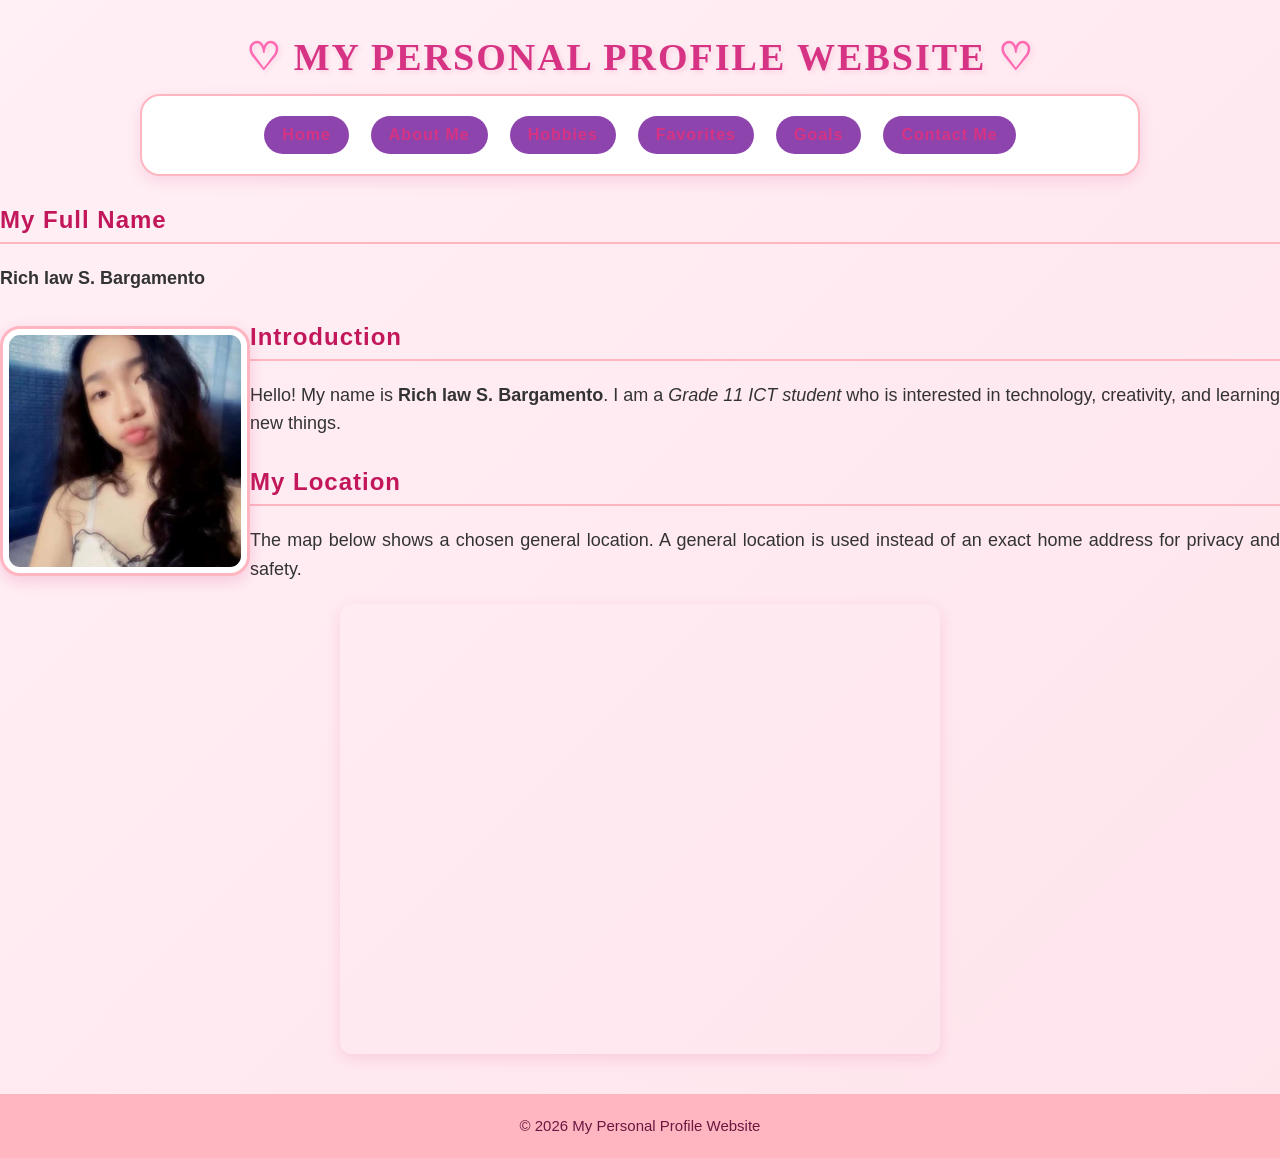
<file: index.html>
<!DOCTYPE html>
<html lang="en">
<head>
    <meta charset="UTF-8">
    <meta name="viewport" content="width=device-width, initial-scale=1.0">
    <title>My Personal Profile - Home</title>
    <link rel="stylesheet" href="style.css">
</head>

<body>

    <h1>My Personal Profile Website</h1>

    <nav>
    <a class="nav-link" href="index.html">Home</a>
    <a class="nav-link" href="about.html">About Me</a>
    <a class="nav-link" href="hobbies.html">Hobbies</a>
    <a class="nav-link" href="favorites.html">Favorites</a>
    <a class="nav-link" href="goals.html">Goals</a>
    <a class="nav-link" href="contact.html">Contact Me</a>
    </nav>

<main>
    <h2>My Full Name</h2>
    <p><b>Rich law S. Bargamento</b></p>

    <img src="image.jfif"
         class="profile-img"
         alt="My Profile Picture"
         width="250">

    <h2>Introduction</h2>
    <p>
        Hello! My name is <b>Rich law S. Bargamento</b>.
        I am a <i>Grade 11 ICT student</i> who is interested
        in technology, creativity, and learning new things.
    </p>

    <h2>My Location</h2>
    <p>
        The map below shows a chosen general location.
        A general location is used instead of an exact
        home address for privacy and safety.
    </p>

    <div class="map-container">
        <iframe
            src="https://www.google.com/maps/embed?pb=!1m18!1m12!1m3!1d1765.6856186478385!2d123.95955436766987!3d10.273390772054604!2m3!1f0!2f0!3f0!3m2!1i1024!2i768!4f13.1!3m3!1m2!1s0x33a99b1432ca0901%3A0x751593c482afbc85!2sBF%20BELLAVILLE%20SUDTUNGGAN!5e0!3m2!1sen!2sph!4v1786334425059!5m2!1sen!2sph"
            width="600"
            height="450"
            style="border:0;"
            allowfullscreen
            loading="lazy"
            referrerpolicy="strict-origin-when-cross-origin">
        </iframe>
    </div>

</main>
    <footer class="footer">
        <p>© 2026 My Personal Profile Website</p>
    </footer>

</body>
</html>
</file>
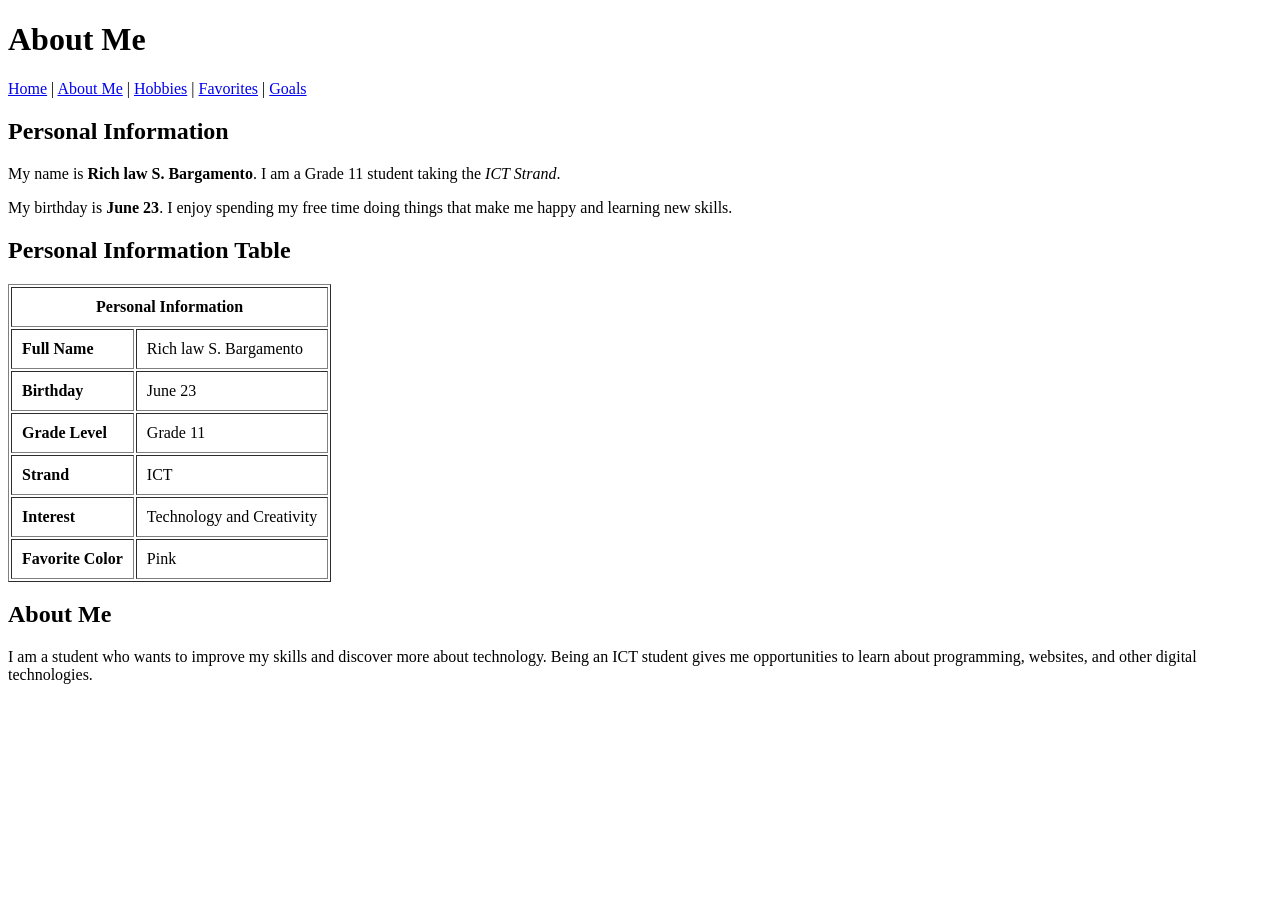
<file: _about.html>
<!DOCTYPE html>
<html>
<head>
 <title>About Me</title>
</head>
<body>
 <h1>About Me</h1>
    <nav>

        <a href="index.html">Home</a> |

        <a href="about.html">About Me</a> |

        <a href="hobbies.html">Hobbies</a> |

        <a href="favorites.html">Favorites</a> |

        <a href="goals.html">Goals</a>

    </nav>
    <h2>Personal Information</h2>
    <p>

        My name is <b>Rich law S. Bargamento</b>.

        I am a Grade 11 student taking the <i>ICT Strand</i>.

    </p>
    <p>

        My birthday is <b>June 23</b>. I enjoy spending

        my free time doing things that make me happy and

        learning new skills.

    </p>

    <h2>Personal Information Table</h2>

    <table border="1" cellpadding="10">

        <tr>

            <th colspan="2">Personal Information</th>

        </tr>

        <tr>

            <td><b>Full Name</b></td>

            <td>Rich law S. Bargamento</td>

        </tr>

        <tr>

            <td><b>Birthday</b></td>

            <td>June 23</td>

        </tr>

        <tr>

            <td><b>Grade Level</b></td>

            <td>Grade 11</td>

        </tr>

        <tr>

            <td><b>Strand</b></td>

            <td>ICT</td>

        </tr>

        <tr>

            <td><b>Interest</b></td>

            <td>Technology and Creativity</td>

        </tr>

        <tr>

            <td><b>Favorite Color</b></td>

            <td>Pink</td>

        </tr>

    </table>

    <h2>About Me</h2>

    <p>

        I am a student who wants to improve my skills and

        discover more about technology. Being an ICT student

        gives me opportunities to learn about programming,

        websites, and other digital technologies.

    </p>

</body>

</html>
</file>
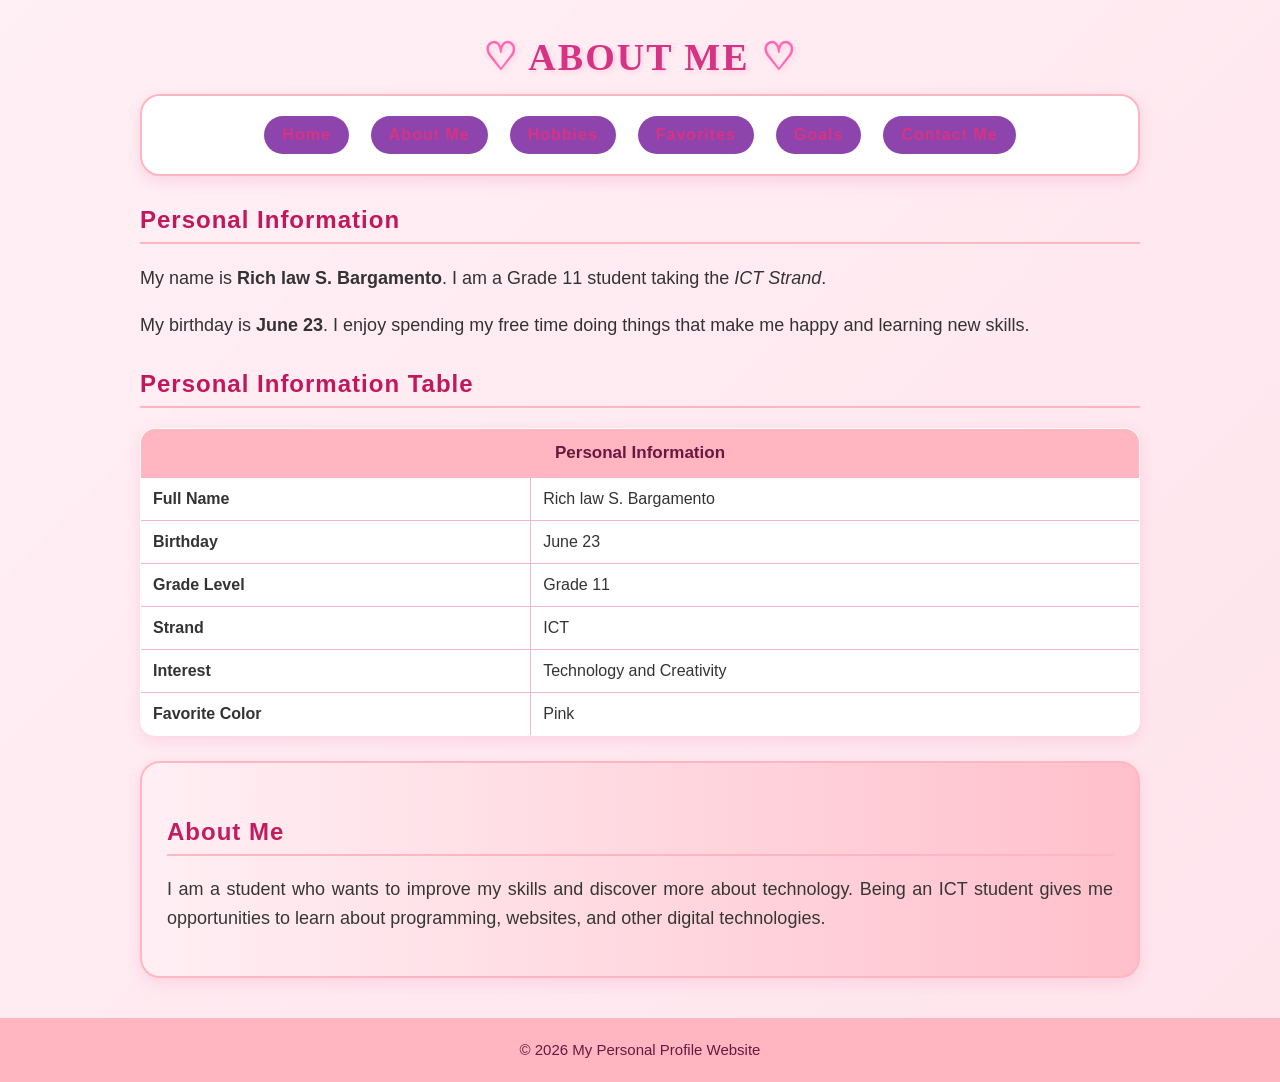
<file: about.html>
<!DOCTYPE html>
<html>
<head>
 <title>About Me</title>
 <link rel="stylesheet" href="style.css">
</head>
<body>
 <h1>About Me</h1>
<nav>
    <a class="nav-link" href="index.html">Home</a> 
    <a class="nav-link" href="about.html">About Me</a> 
    <a class="nav-link" href="hobbies.html">Hobbies</a> 
    <a class="nav-link" href="favorites.html">Favorites</a> 
    <a class="nav-link" href="goals.html">Goals</a> 
    <a class="nav-link" href="contact.html">Contact Me</a> 
</nav>
    <h2>Personal Information</h2>
    <p>

        My name is <b>Rich law S. Bargamento</b>.

        I am a Grade 11 student taking the <i>ICT Strand</i>.

    </p>
    <p>

        My birthday is <b>June 23</b>. I enjoy spending

        my free time doing things that make me happy and

        learning new skills.

    </p>

    <h2>Personal Information Table</h2>

  <div class="table-container">
    <table border="1" cellpadding="10">

        <tr>

            <th colspan="2">Personal Information</th>

        </tr>

        <tr>

            <td><b>Full Name</b></td>

            <td>Rich law S. Bargamento</td>

        </tr>

        <tr>

            <td><b>Birthday</b></td>

            <td>June 23</td>

        </tr>

        <tr>

            <td><b>Grade Level</b></td>

            <td>Grade 11</td>

        </tr>

        <tr>

            <td><b>Strand</b></td>

            <td>ICT</td>

        </tr>

        <tr>

            <td><b>Interest</b></td>

            <td>Technology and Creativity</td>

        </tr>

        <tr>

            <td><b>Favorite Color</b></td>

            <td>Pink</td>

        </tr>
</table>
  </div>
<div class="section">
<h2>About Me</h2>
<p> I am a student who wants to improve my skills and discover more about technology. Being an ICT student gives me opportunities to learn about programming, websites, and other digital technologies.
    </p>
</div>
 <footer class="footer">
        <p>© 2026 My Personal Profile Website</p>
    </footer>
</body>
</html>
</file>
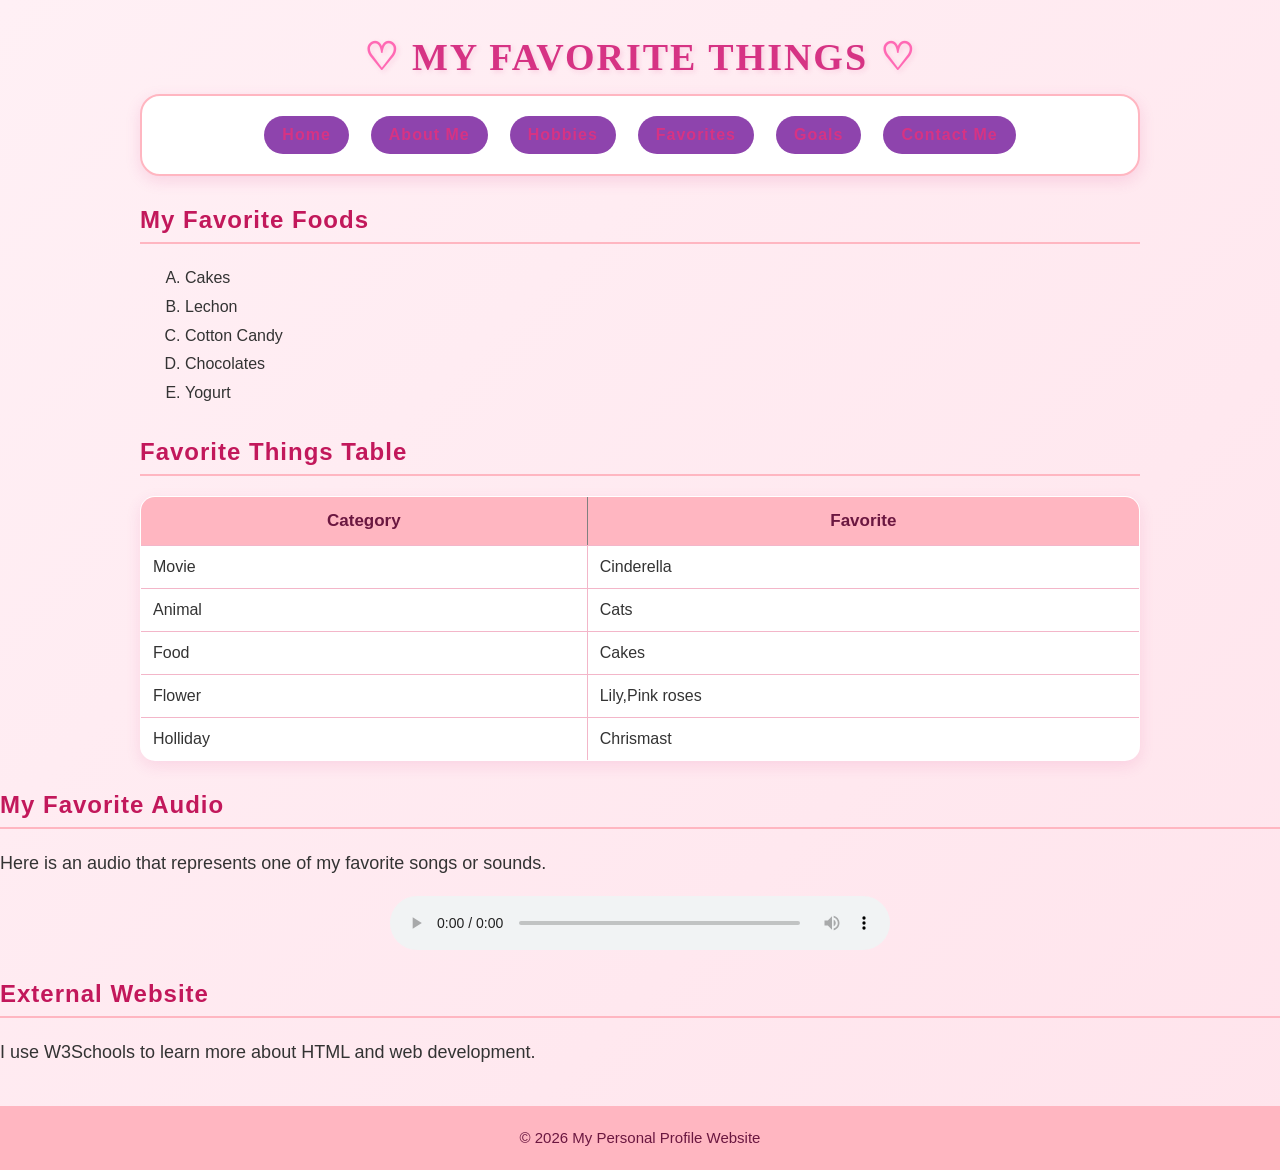
<file: favorites.html>
<!DOCTYPE html>
<html>
<head>
    <meta charset="UTF-8">
    <meta name="viewport" content="width=device-width, initial-scale=1.0">
    <title>My Favorite Things</title>
    <link rel="stylesheet" href="style.css">
</head>
<body>
    <h1>My Favorite Things</h1>
<nav>
    <a class="nav-link" href="index.html">Home</a> 
    <a class="nav-link" href="about.html">About Me</a> 
    <a class="nav-link" href="hobbies.html">Hobbies</a> 
    <a class="nav-link" href="favorites.html">Favorites</a> 
    <a class="nav-link" href="goals.html">Goals</a> 
    <a class="nav-link" href="contact.html">Contact Me</a> 
</nav>
    <h2>My Favorite Foods</h2>
    <ol>

        <li>Cakes</li>

        <li>Lechon</li>

        <li>Cotton Candy</li>

        <li>Chocolates</li>

        <li>Yogurt</li>
    </ol>

    <h2>Favorite Things Table</h2>

    <div class="table-container">
    <table border="1" cellpadding="10">

        <tr>

            <th>Category</th>

            <th>Favorite</th>

        </tr>

        <tr>

            <td>Movie</td>

            <td>Cinderella</td>

        </tr>

        <tr>

            <td>Animal</td>

            <td>Cats</td>

        </tr>

        <tr>

            <td>Food</td>

            <td>Cakes</td>

        </tr>

        <tr>

            <td>Flower</td>

            <td>Lily,Pink roses</td>

        </tr>

        <tr>

            <td>Holliday</td>

            <td>Chrismast</td>

        </tr>

    </table>

    <h2>My Favorite Audio</h2>

    <p>

        Here is an audio that represents one of my

        favorite songs or sounds.

    </p>

    <audio controls>
        <source src="audio.m4a" type="audio/mp4">
    </audio>

    <h2>External Website</h2>

    <p>

        I use W3Schools to learn more about HTML and

        web development.

    </p>

   <a href="https://www.w3schools.com" target="_blank" rel="noopener noreferrer">
    </a>
    <footer class="footer">
        <p>© 2026 My Personal Profile Website</p>
    </footer>
</body>
</html>
</file>
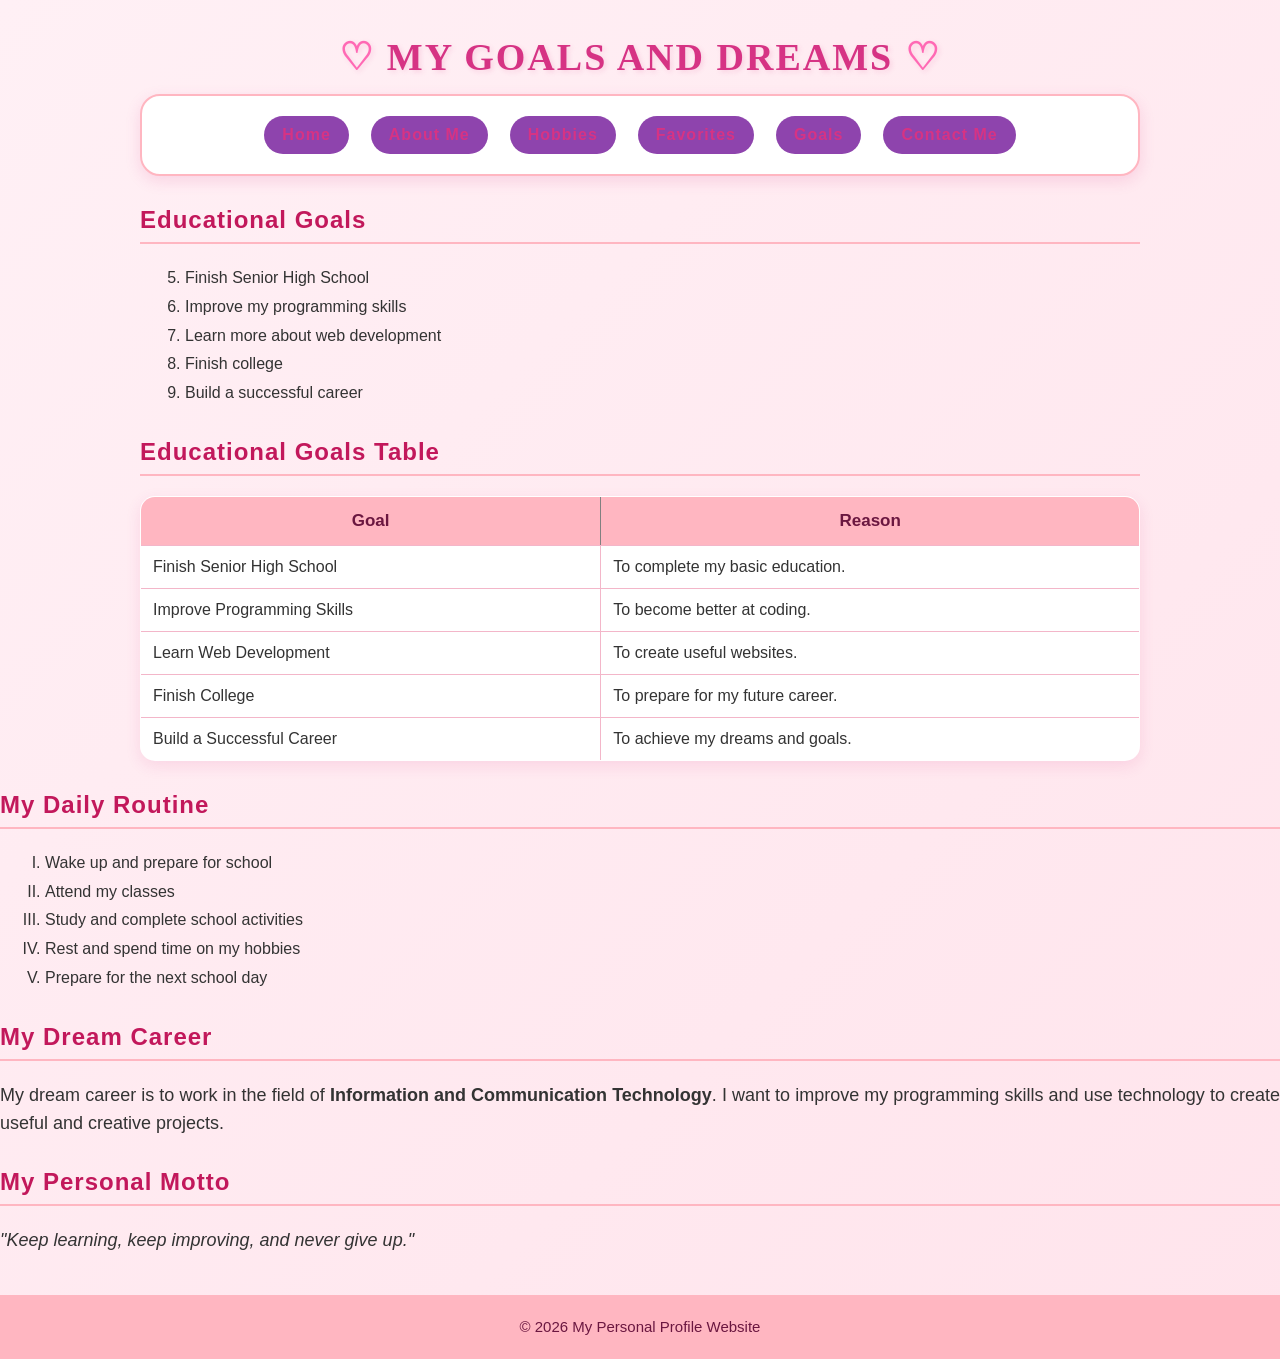
<file: goals.html>
<!DOCTYPE html>
<html>
<head>
    <meta charset="UTF-8">
    <meta name="viewport" content="width=device-width, initial-scale=1.0">
    <title>My Favorite Things</title>
    <link rel="stylesheet" href="style.css">
</head>
<body>
    <h1>My Goals and Dreams</h1>
<nav>
    <a class="nav-link" href="index.html">Home</a> 
    <a class="nav-link" href="about.html">About Me</a>
    <a class="nav-link" href="hobbies.html">Hobbies</a> 
    <a class="nav-link" href="favorites.html">Favorites</a> 
    <a class="nav-link" href="goals.html">Goals</a> 
    <a class="nav-link" href="contact.html">Contact Me</a> 
</nav>
    <h2>Educational Goals</h2>
    <ol start="5">
        <li>Finish Senior High School</li>

        <li>Improve my programming skills</li>

        <li>Learn more about web development</li>

        <li>Finish college</li>

        <li>Build a successful career</li>
    </ol>

    <h2>Educational Goals Table</h2>

   <div class="table-container">
    <table border="1" cellpadding="10">

        <tr>

            <th>Goal</th>

            <th>Reason</th>

        </tr>

        <tr>

            <td>Finish Senior High School</td>

            <td>To complete my basic education.</td>

        </tr>

        <tr>

            <td>Improve Programming Skills</td>

            <td>To become better at coding.</td>

        </tr>

        <tr>

            <td>Learn Web Development</td>

            <td>To create useful websites.</td>

        </tr>

        <tr>

            <td>Finish College</td>

            <td>To prepare for my future career.</td>

        </tr>

        <tr>

            <td>Build a Successful Career</td>

            <td>To achieve my dreams and goals.</td>

        </tr>

    </table>

    <h2>My Daily Routine</h2>
    <ol type="I">

        <li>Wake up and prepare for school</li>

        <li>Attend my classes</li>

        <li>Study and complete school activities</li>

        <li>Rest and spend time on my hobbies</li>

        <li>Prepare for the next school day</li>

    </ol>

    <h2>My Dream Career</h2>

    <p>

        My dream career is to work in the field of

        <b>Information and Communication Technology</b>.

        I want to improve my programming skills and use

        technology to create useful and creative projects.

    </p>

    <h2>My Personal Motto</h2>

    <p>

        <i>"Keep learning, keep improving, and never give up."</i>

    </p>
    <footer class="footer">
        <p>© 2026 My Personal Profile Website</p>
    </footer>
</body>
</html>
</file>
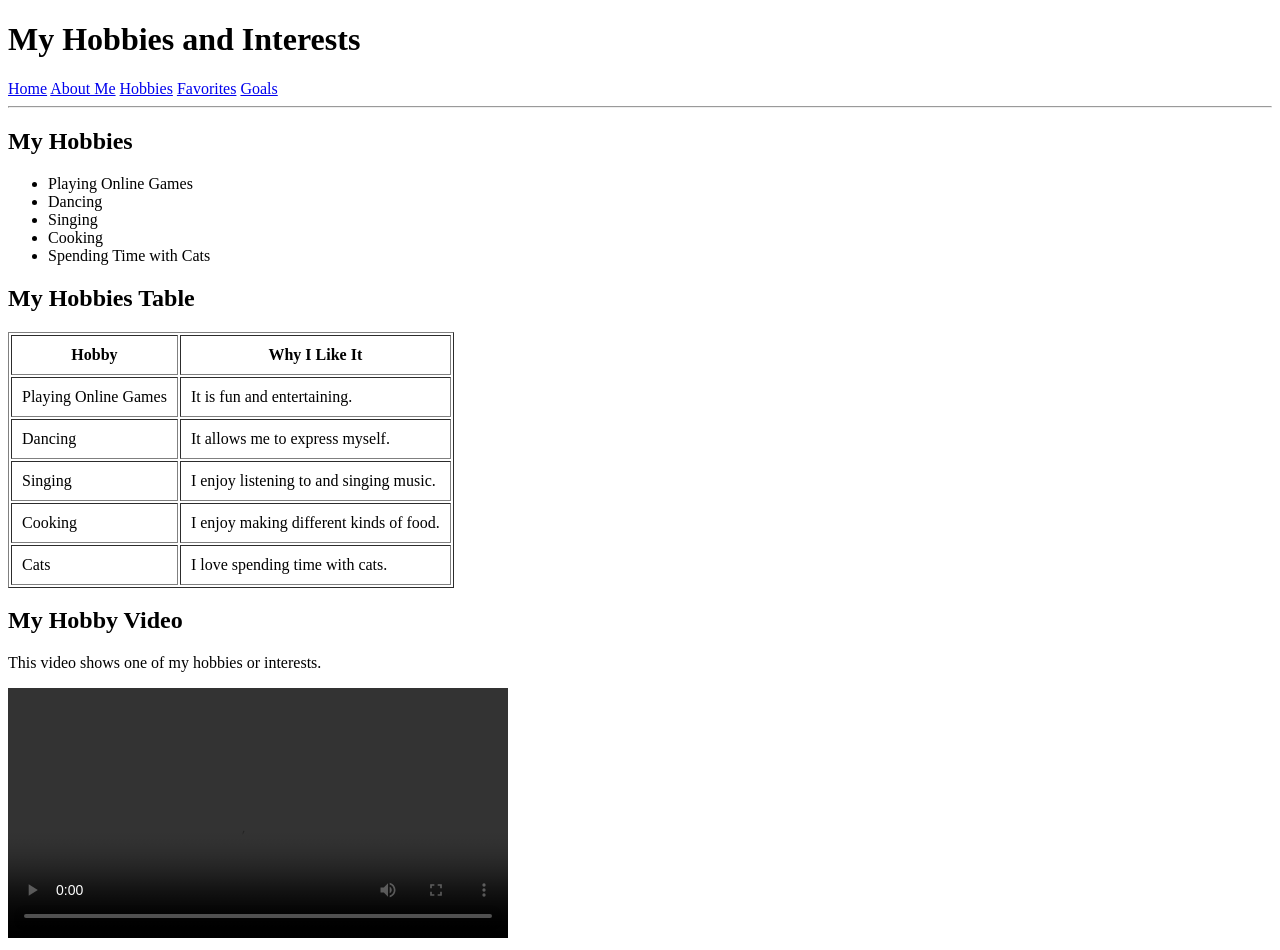
<file: hobbie.html>
<!DOCTYPE html>
<html>
<head>
    <title>Hobbies and Interests</title>
</head>
<body>
    <h1>My Hobbies and Interests</h1>
    <nav>

        <a href="index.html">Home</a>

        <a href="about.html">About Me</a>

        <a href="hobbies.html">Hobbies</a>

        <a href="favorites.html">Favorites</a>

        <a href="goals.html">Goals</a>
   </nav>
    <hr>
    <h2>My Hobbies</h2>

    <ul>

        <li>Playing Online Games</li>

        <li>Dancing</li>

        <li>Singing</li>

        <li>Cooking</li>

        <li>Spending Time with Cats</li>

    </ul>

    <h2>My Hobbies Table</h2>

    <table border="1" cellpadding="10">

        <tr>

            <th>Hobby</th>

            <th>Why I Like It</th>

        </tr>

        <tr>

            <td>Playing Online Games</td>

            <td>It is fun and entertaining.</td>

        </tr>

        <tr>

            <td>Dancing</td>

            <td>It allows me to express myself.</td>

        </tr>

        <tr>

            <td>Singing</td>

            <td>I enjoy listening to and singing music.</td>

        </tr>

        <tr>

            <td>Cooking</td>

            <td>I enjoy making different kinds of food.</td>

        </tr>

        <tr>

            <td>Cats</td>

            <td>I love spending time with cats.</td>

        </tr>

    </table>
    <h2>My Hobby Video</h2>

    <p>
        This video shows one of my hobbies or interests.
    </p>

    <video width="500" controls>
       <source src="video.mp4" type="video/mp4">
    </video>

</body>
</html>
</file>
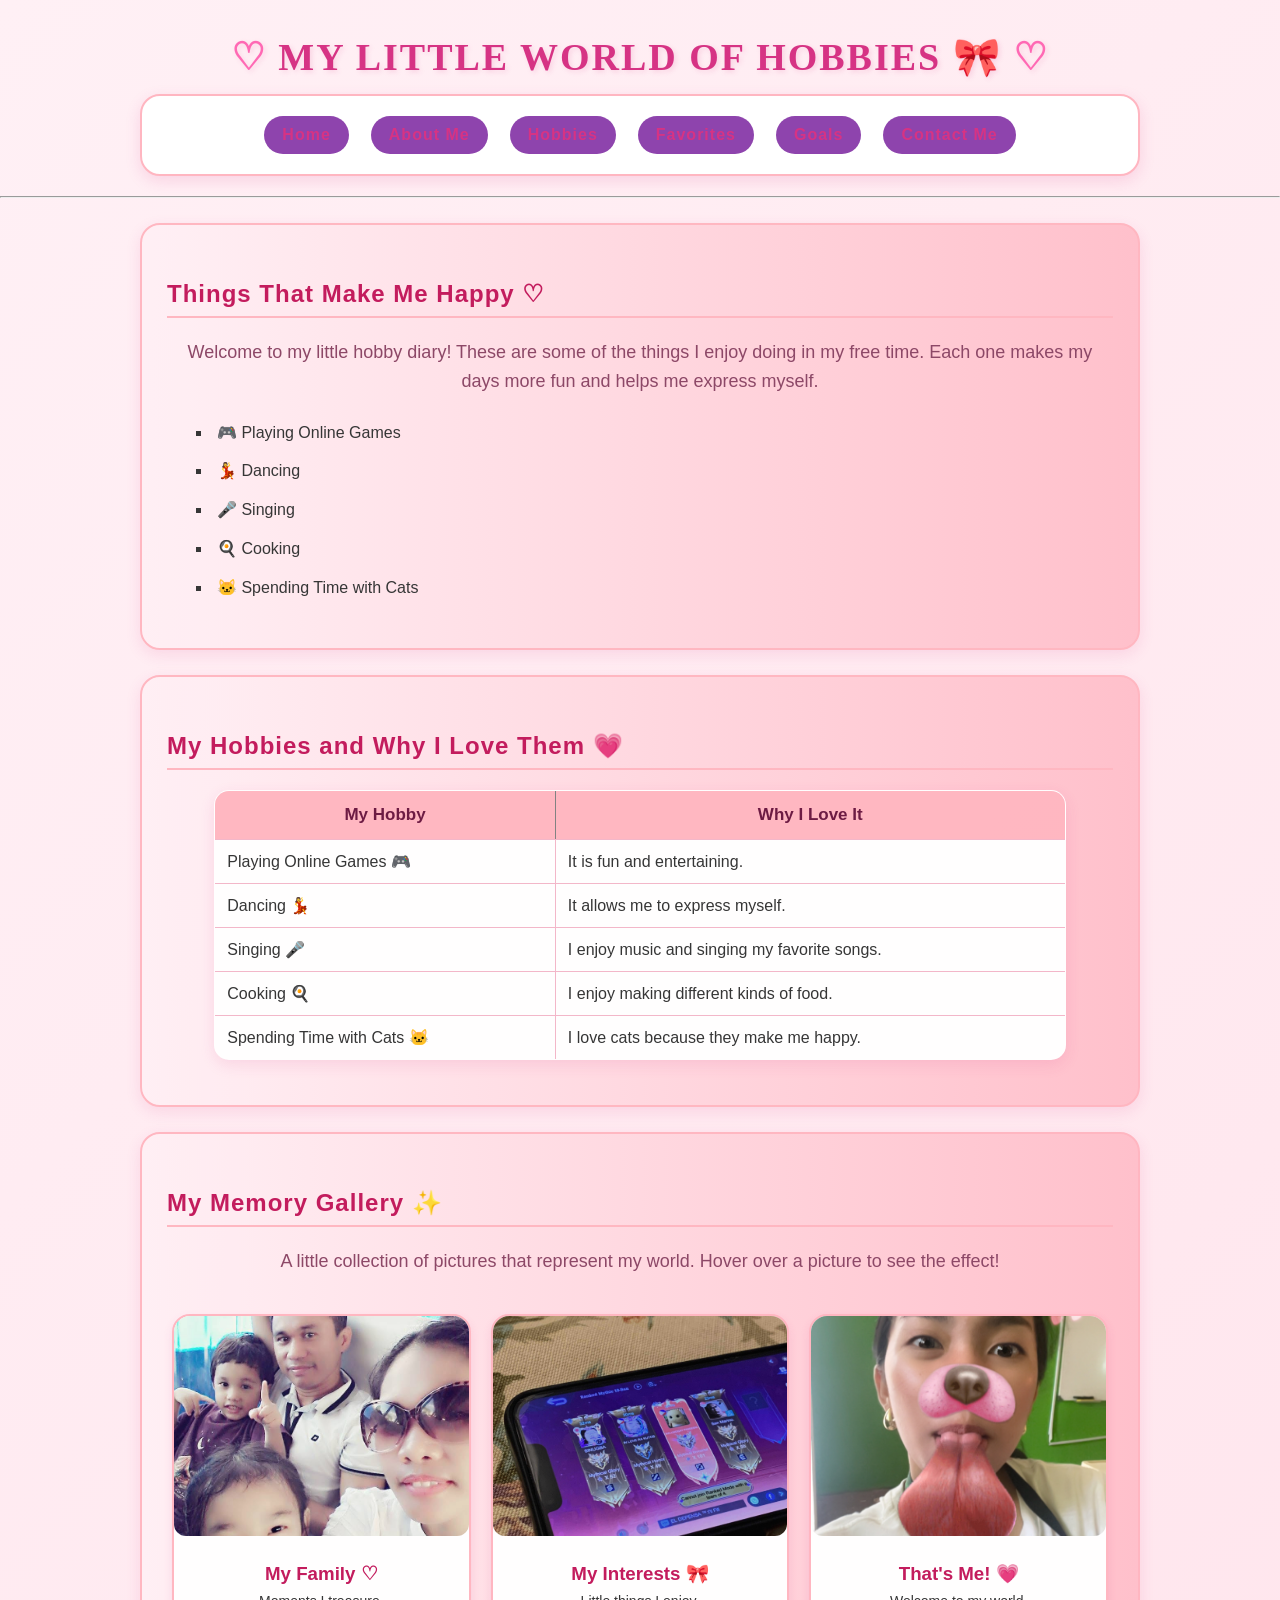
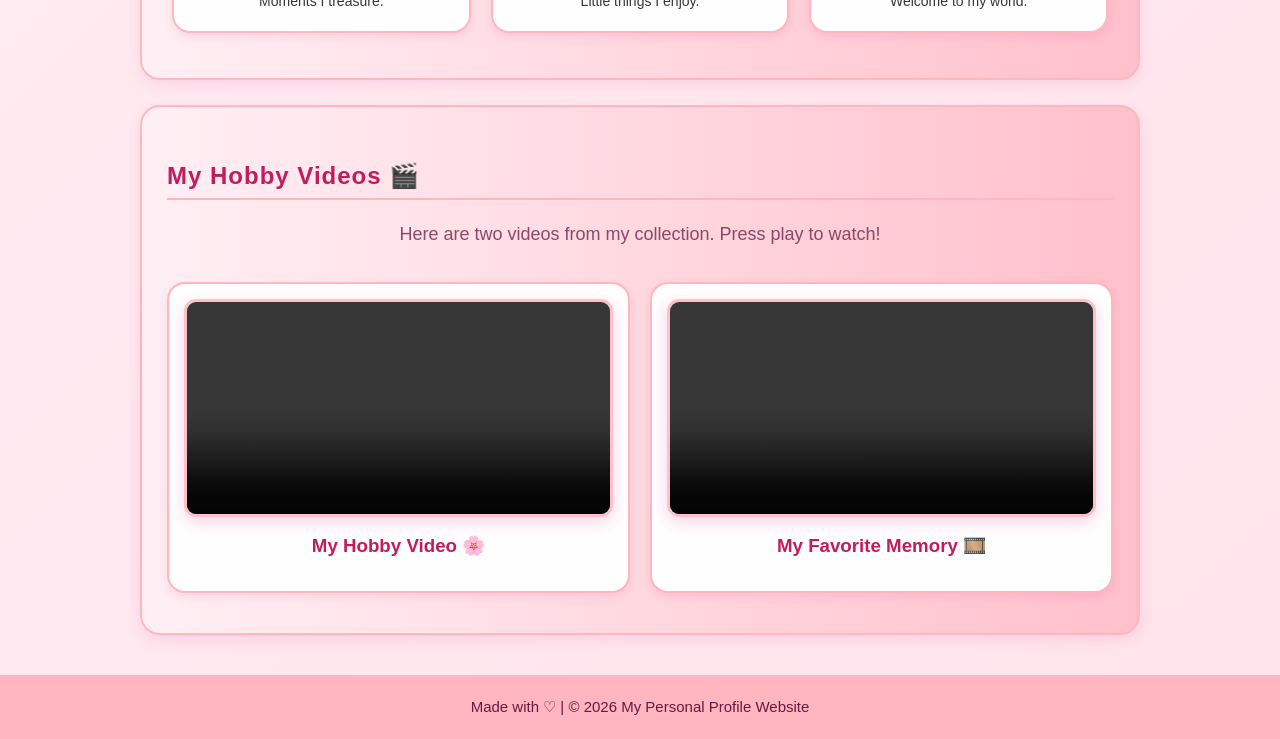
<file: hobbies.html>
<!DOCTYPE html>
<html lang="en">
<head>
    <meta charset="UTF-8">
    <meta name="viewport" content="width=device-width, initial-scale=1.0">
    <title>My Hobbies | Pink Diary</title>
    <link rel="stylesheet" href="style.css">
</head>

<body>

    <h1>My Little World of Hobbies 🎀</h1>

    <nav>
        <a class="nav-link" href="index.html">Home</a> 
        <a class="nav-link" href="about.html">About Me</a> 
        <a class="nav-link" href="hobbies.html">Hobbies</a> 
        <a class="nav-link" href="favorites.html">Favorites</a> 
        <a class="nav-link" href="goals.html">Goals</a> 
        <a class="nav-link" href="contact.html">Contact Me</a>
    </nav>

    <hr>

    <section class="section">
        <h2>Things That Make Me Happy ♡</h2>

        <p class="hobby-intro">
            Welcome to my little hobby diary! These are some of the things
            I enjoy doing in my free time. Each one makes my days more fun
            and helps me express myself.
        </p>

        <ul class="hobby-list">
            <li>🎮 Playing Online Games</li>
            <li>💃 Dancing</li>
            <li>🎤 Singing</li>
            <li>🍳 Cooking</li>
            <li>🐱 Spending Time with Cats</li>
        </ul>
    </section>

    <section class="section">
        <h2>My Hobbies and Why I Love Them 💗</h2>
<div class="table-container">
    <table border="1" cellpadding="10">
        
            <tr>
                <th>My Hobby</th>
                <th>Why I Love It</th>
            </tr>
            <tr>
                <td>Playing Online Games 🎮</td>
                <td>It is fun and entertaining.</td>
            </tr>
            <tr>
                <td>Dancing 💃</td>
                <td>It allows me to express myself.</td>
            </tr>
            <tr>
                <td>Singing 🎤</td>
                <td>I enjoy music and singing my favorite songs.</td>
            </tr>
            <tr>
                <td>Cooking 🍳</td>
                <td>I enjoy making different kinds of food.</td>
            </tr>
            <tr>
                <td>Spending Time with Cats 🐱</td>
                <td>I love cats because they make me happy.</td>
            </tr>
        </table>
</div>
    </section>

    <section class="section">
        <h2>My Memory Gallery ✨</h2>

        <p class="hobby-intro">
            A little collection of pictures that represent my world.
            Hover over a picture to see the effect!
        </p>

        <div class="image-gallery">

            <div class="gallery-item">
                <img src="image3.jpg" alt="A special family memory">
                <div class="gallery-caption">
                    <h3>My Family ♡</h3>
                    <p>Moments I treasure.</p>
                </div>
            </div>

            <div class="gallery-item">
                <img src="image1.jpg" alt="Things that represent my interests">
                <div class="gallery-caption">
                    <h3>My Interests 🎀</h3>
                    <p>Little things I enjoy.</p>
                </div>
            </div>

            <div class="gallery-item">
                <img src="IMG_6637.JPG" alt="My profile picture">
                <div class="gallery-caption">
                    <h3>That's Me! 💗</h3>
                    <p>Welcome to my world.</p>
                </div>
            </div>

        </div>
    </section>

    <section class="section">
        <h2>My Hobby Videos 🎬</h2>

        <p class="hobby-intro">
            Here are two videos from my collection. Press play to watch!
        </p>

        <div class="video-gallery">

            <div class="video-item">
                <video controls>
                    <source src="video.mp4" type="video/mp4">
                    Your browser does not support this video.
                </video>
                <h3>My Hobby Video 🌸</h3>
            </div>

            <div class="video-item">
                <video controls>
                    <source src="video2.mp4" type="video/mp4">
                    Your browser does not support this video.
                </video>
                <h3>My Favorite Memory 🎞️</h3>
            </div>

        </div>
    </section>

    <footer class="footer">
        <p>Made with ♡ | © 2026 My Personal Profile Website</p>
    </footer>

</body>
</html>
</file>
<file: style.css>
* {box-sizing: border-box;}

body {margin: 0;
    padding: 0;
    font-family: Arial, sans-serif;
    background: linear-gradient(135deg, #fff0f5, #ffe4ec);
    color: #333333;}

h1 {text-align: center;
    font-family: Georgia, serif;
    font-size: 38px;
    font-weight: bold;
    text-transform: uppercase;
    letter-spacing: 2px;
    color: #d63384;
    position: relative;
    top: 5px;
    margin: 30px 10px 20px;
    text-shadow: 2px 2px 5px rgba(214, 51, 132, 0.15);}

h2 {color: #c2185b;
    font-weight: bold;
    letter-spacing: 1px;
    margin-top: 30px;
    padding-bottom: 8px;
    border-bottom: 2px solid #ffb6c1;}

p {font-family: Arial, sans-serif;
    font-size: 18px;
    line-height: 1.6;
    text-align: justify;
    color: #333333;}

nav {width: 90%;
    max-width: 1000px;
    margin: 0 auto 25px;
    padding: 15px;
    text-align: center;
    background: white;
    border: 2px solid #ffb6c1;
    border-radius: 20px;
    box-shadow: 0 5px 15px rgba(214, 51, 132, 0.15);}

.nav-link {text-decoration: none;
    margin: 5px;
    padding: 8px 10px;
    font-weight: bold;
    letter-spacing: 1px;
    transition: 0.3s;}

a:link {color: #d63384;}

a:visited {color: #9c276b;}

a:hover {color: #ff4f9a;
    text-decoration: underline;}

a:active {color: #ff9800;}

.nav-link:hover {background-color: #ffe0eb;
    border-radius: 10px;
    text-decoration: none;}

body > h2,
body > p,
body > ol,
body > ul,
body > table,
body > audio,
body > video,
body > iframe {width: 90%;
    max-width: 1000px;
    margin-left: auto;
    margin-right: auto;}

.section {width: 90%;
    max-width: 1000px;
    padding: 25px;
    margin: 25px auto;
    border: 2px solid #ffb6c1;
    border-radius: 20px;
    background: linear-gradient(to right, #fff0f5, #ffc0cb);
    opacity: 0.98;
    box-shadow: 0 5px 15px rgba(214, 51, 132, 0.12);}

.profile-img {float: left;
    width: 250px;
    height: 250px;
    object-fit: cover;
    margin: 10px 25px 15px 0;
    padding: 6px;
    background-color: white;
    border: 3px solid #ffb6c1;
    border-radius: 20px;
    position: relative;
    z-index: 1;
    box-shadow: 0 5px 15px rgba(214, 51, 132, 0.2);}

ul {list-style-type: square;
    padding-left: 45px;
    line-height: 1.8;}

ol {list-style-type: upper-alpha;
    padding-left: 45px;
    line-height: 1.8;}

ol[type="I"] {list-style-type: upper-roman;}

ol[start="5"] {list-style-type: decimal;}

table {width: 90%;
    max-width: 1000px;
    margin: 20px auto;
    border-collapse: collapse;
    background-color: white;
    border-radius: 15px;
    overflow: hidden;
    box-shadow: 0 5px 15px rgba(214, 51, 132, 0.12);}

th {background-color: #ffb6c1;
    color: #6b1740;
    padding: 14px;
    font-size: 17px;}

td {padding: 12px;
    border: 1px solid #f3b6c9;}

tr:hover {background-color: #fff0f5;}
video {display: block;
    max-width: 90%;
    height: auto;
    margin: 20px auto;
    border: 4px solid #ffb6c1;
    border-radius: 18px;
    box-shadow: 0 5px 15px rgba(214, 51, 132, 0.2);}

audio {display: block;
    margin: 20px auto;}

iframe {display: block;
    max-width: 90%;
    width: 600px;
    height: 400px;
    margin: 20px auto;
    border-radius: 18px;
    box-shadow: 0 5px 15px rgba(214, 51, 132, 0.15);}

#contact-form {width: 90%;
    max-width: 800px;
    padding: 30px;
    margin: 30px auto;
    border: 2px solid #ffb6c1;
    border-radius: 20px;
    background-color: white;
    font-family: Arial, sans-serif;
    box-shadow: 0 7px 20px rgba(214, 51, 132, 0.15);}

#contact-form label {font-weight: bold; color: #9c276b;}

#contact-form input[type="text"],
#contact-form input[type="email"],
#contact-form select,
#contact-form textarea {width: 100%;
    padding: 12px;
    margin-top: 7px;
    border: 2px solid #ffc0cb;
    border-radius: 10px;
    font-family: Arial, sans-serif;
    font-size: 16px;
    background-color: #fffafd;}

#contact-form input:focus,
#contact-form select:focus,
#contact-form textarea:focus {outline: none;
    border-color: #d63384;
    box-shadow: 0 0 6px rgba(214, 51, 132, 0.25);}

#message {border-radius: 10px;
    padding: 12px;
    font-family: Arial, sans-serif;
    font-size: 16px;
    line-height: 1.5;}

.btn {padding: 12px 22px;
    border-radius: 12px;
    font-weight: bold;
    cursor: pointer;
    transition: 0.3s;}

.primary {background-color: #ffb6c1;
    border: none;
    color: #6b1740;}

.primary:hover {background-color: #d63384;
    color: white;
    transform: translateY(-2px);}

button[type="reset"] {padding: 12px 22px;
    margin-left: 8px;
    border: 2px solid #ffb6c1;
    border-radius: 12px;
    background-color: white;
    cursor: pointer;}

button[type="reset"]:hover {background-color: #fff0f5;}
.footer {clear: both;
    width: 100%;
    margin-top: 40px;
    padding: 20px;
    text-align: center;
    background-color: #ffb6c1;
    color: #6b1740;}

.footer p {margin: 0;
    text-align: center;
    font-size: 15px;
    color: #6b1740;}

@media (max-width: 600px) {
    h1 {
        font-size: 28px;
        letter-spacing: 1px;
    }

    nav {
        width: 95%;
        line-height: 2.5;
    }

    .profile-img {
        float: none;
        display: block;
        margin: 15px auto;
        max-width: 100%;
    }

    body > h2,
    body > p,
    body > ol,
    body > ul,
    body > table {
        width: 90%;
    }

    #contact-form {
        width: 90%;
        padding: 20px;
    }
}

h1::before {
    content: "♡ ";
    color: #ff69b4;
}

h1::after {
    content: " ♡";
    color: #ff69b4;
}

.profile-img {
    transition: transform 0.3s ease;
}

.profile-img:hover {
    transform: scale(1.05);
}

.nav-link {
    text-decoration: none;
    transition: color 0.3s ease, background-color 0.3s ease;
}

.nav-link:hover {
    color: #ff1493;
    background-color: #ffe0eb;
    border-radius: 10px;
    text-decoration: underline;
}

.nav-link:active {
    color: #ff9800;
}

input:focus,
textarea:focus,
select:focus {
    outline: 2px solid #ff69b4;
    border-color: #ff1493;
    background-color: #fff5fa;
}

.hobby-intro {
    text-align: center;
    color: #8b4565;
}

.hobby-list li {
    padding: 5px;
    transition: color 0.3s ease, transform 0.3s ease;
}

.hobby-list li:hover {
    color: #d63384;
    transform: translateX(8px);
}

.image-gallery {
    display: flex;
    flex-wrap: wrap;
    justify-content: center;
    align-items: stretch;
    gap: 22px;
    padding: 20px 5px;
}

.gallery-item {
    width: 220px;
    max-width: 100%;
    overflow: hidden;
    background: #ffffff;
    border: 2px solid #ffb6c1;
    border-radius: 18px;
    text-align: center;
    box-shadow: 0 4px 10px rgba(214, 51, 132, 0.12);
    transition: transform 0.3s ease, box-shadow 0.3s ease;
}

.gallery-item img {
    display: block;
    width: 100%;
    height: 180px;
    object-fit: cover;
    transition: transform 0.4s ease;
}

.gallery-item:hover {
    transform: translateY(-8px);
    box-shadow: 0 10px 20px rgba(214, 51, 132, 0.25);
}

.gallery-item:hover img {
    transform: scale(1.06);
}

.gallery-caption {
    padding: 8px 12px 14px;
}

.gallery-caption h3 {
    color: #c2185b;
    margin-bottom: 5px;
}

.gallery-caption p {
    font-size: 14px;
    text-align: center;
    margin: 5px 0;
}

.video-gallery {
    display: flex;
    flex-wrap: wrap;
    justify-content: center;
    align-items: flex-start;
    gap: 25px;
    padding: 15px 0;
}

.video-item {
    flex: 1 1 280px;
    max-width: 450px;
    padding: 15px;
    background-color: #ffffff;
    border: 2px solid #ffb6c1;
    border-radius: 18px;
    box-shadow: 0 4px 10px rgba(214, 51, 132, 0.12);
    transition: transform 0.3s ease, box-shadow 0.3s ease;
}

.video-item video {
    width: 100%;
    max-width: 100%;
    margin: 0 auto;
    border: 3px solid #ffc0cb;
    border-radius: 12px;
}

.video-item h3 {
    color: #c2185b;
    text-align: center;
}

.video-item:hover {
    transform: translateY(-5px);
    box-shadow: 0 8px 16px rgba(214, 51, 132, 0.2);
}

button:active,
.page-buttons a:active,
input[type="submit"]:active {
    transform: scale(0.95);
}
* {
    box-sizing: border-box;
}

/* Responsive images and media */
img {
    max-width: 100%;
    height: auto;
}

video {
    max-width: 100%;
    height: auto;
}

/* Responsive navigation */
nav {
    display: flex;
    flex-wrap: wrap;
    justify-content: center;
    align-items: center;
    gap: 10px;
}

/* Responsive map */
.map-container {
    width: 90%;
    max-width: 1000px;
    margin: 20px auto;
}

.map-container iframe {
    width: 100%;
    max-width: 100%;
    height: 400px;
}

/* Responsive sections */
.section {
    width: 90%;
    max-width: 1000px;
    margin: 25px auto;
}

/* Responsive image gallery */
.image-gallery {
    display: flex;
    flex-wrap: wrap;
    justify-content: center;
    gap: 22px;
}

.gallery-item {
    flex: 1 1 220px;
    max-width: 100%;
}

/* Responsive video gallery */
.video-gallery {
    display: flex;
    flex-wrap: wrap;
    justify-content: center;
    gap: 20px;
}

.video-item {
    flex: 1 1 280px;
    max-width: 100%;
}

/* TABLET DEVICES */
@media screen and (max-width: 768px) {

    h1 {
        font-size: 32px;
    }

    nav {
        width: 95%;
        padding: 12px;
    }

    .section {
        width: 95%;
        padding: 20px;
    }

    .profile-img {
        max-width: 220px;
        height: auto;
    }

    #contact-form {
        width: 95%;
        padding: 20px;
    }

    .map-container iframe {
        height: 350px;
    }
}

/* MOBILE DEVICES */
@media screen and (max-width: 600px) {

    h1 {
        font-size: 25px;
        letter-spacing: 1px;
    }

    h2 {
        font-size: 21px;
    }

    p {
        font-size: 16px;
        line-height: 1.6;
    }

    nav {
        width: 95%;
        flex-direction: column;
        gap: 8px;
    }

    .nav-link {
        display: block;
        width: 100%;
        padding: 10px;
    }

    .section {
        width: 95%;
        padding: 15px;
    }

    .profile-img {
        float: none;
        display: block;
        width: 200px;
        max-width: 100%;
        height: auto;
        margin: 15px auto;
    }

    .image-gallery {
        flex-direction: column;
        align-items: center;
    }

    .gallery-item {
        width: 100%;
        max-width: 350px;
    }

    .video-gallery {
        flex-direction: column;
        align-items: center;
    }

    .video-item {
        width: 100%;
    }

    #contact-form {
        width: 95%;
        padding: 15px;
    }

    table {
        display: block;
        max-width: 100%;
        overflow-x: auto;
    }

    .map-container iframe {
        height: 300px;
    }

    .footer {
        padding: 15px;
    }
}

nav {
    display: flex;
    justify-content: center;
    align-items: center;
    flex-wrap: wrap;
    gap: 12px;
    padding: 15px;
    margin: 20px auto;
}

/* Navigation links */
.nav-link {
    display: inline-block;
    text-decoration: none;
    color: #ffffff;
    background-color: #8e44ad;
    padding: 10px 18px;
    border-radius: 20px;
    font-weight: bold;
    transition: 0.3s ease;
}

/* Hover effect */
.nav-link:hover {
    background-color: #d291bc;
    color: #ffffff;
    transform: translateY(-3px);
}

/* Tablet navigation */
@media screen and (max-width: 768px) {
    nav {
        gap: 8px;
    }

    .nav-link {
        padding: 9px 14px;
        font-size: 14px;
    }
}

/* Mobile navigation */
@media screen and (max-width: 600px) {
    nav {
        flex-direction: column;
        gap: 10px;
    }

    .nav-link {
        width: 90%;
        text-align: center;
    }
}

/* Profile picture */
.profile-img {
    display: block;
    width: 250px;
    max-width: 100%;
    height: 250px;
    object-fit: cover;
    margin: 15px auto;
    border-radius: 20px;
}

/* All website images */
img {
    max-width: 100%;
    height: auto;
}

/* Image gallery */
.image-gallery {
    display: flex;
    flex-wrap: wrap;
    justify-content: center;
    gap: 20px;
}

.gallery-item {
    flex: 1 1 220px;
    max-width: 100%;
}

/* Tablet */
@media screen and (max-width: 768px) {
    .profile-img {
        width: 220px;
        height: 220px;
    }

    .gallery-item {
        flex: 1 1 200px;
    }
}

/* Mobile */
@media screen and (max-width: 600px) {
    .profile-img {
        width: 200px;
        height: 200px;
        margin: 15px auto;
    }

    .image-gallery {
        flex-direction: column;
        align-items: center;
    }

    .gallery-item {
        width: 100%;
        max-width: 350px;
    }

    .gallery-item img {
        width: 100%;
        height: 180px;
        object-fit: cover;
    }
}

/* Contact form container */
#contact-form {
    width: 90%;
    max-width: 650px;
    margin: 30px auto;
    padding: 30px;
    background-color: #ffffff;
    border-radius: 15px;
    box-shadow: 0 4px 12px rgba(0, 0, 0, 0.1);
    text-align: left;
}

/* Form labels */
#contact-form > label {
    display: block;
    margin-bottom: 8px;
    font-weight: bold;
}

/* Text fields and dropdowns */
#contact-form input[type="text"],
#contact-form input[type="email"],
#contact-form select,
#contact-form textarea {
    width: 100%;
    padding: 12px;
    margin-top: 5px;
    border: 1px solid #cccccc;
    border-radius: 8px;
    font-size: 15px;
    font-family: Arial, sans-serif;
}

/* Message box */
#contact-form textarea {
    resize: vertical;
    min-height: 120px;
}

/* Radio buttons and checkboxes */
#contact-form input[type="radio"],
#contact-form input[type="checkbox"] {
    width: auto;
    margin: 8px 5px;
    accent-color: #8e44ad;
}

/* Form buttons */
#contact-form button {
    padding: 12px 20px;
    margin: 8px 5px 0 0;
    border: none;
    border-radius: 8px;
    cursor: pointer;
    font-weight: bold;
}

/* Send button */
#contact-form button[type="submit"] {
    background-color: #8e44ad;
    color: white;
}

/* Clear button */
#contact-form button[type="reset"] {
    background-color: #dddddd;
    color: #333333;
}

/* Button hover */
#contact-form button:hover {
    opacity: 0.85;
}

/* Tablet */
@media screen and (max-width: 768px) {
    #contact-form {
        width: 95%;
        padding: 22px;
    }
}

/* Mobile */
@media screen and (max-width: 600px) {
    #contact-form {
        width: 95%;
        padding: 15px;
    }

    #contact-form input[type="text"],
    #contact-form input[type="email"],
    #contact-form select,
    #contact-form textarea {
        font-size: 16px;
        padding: 12px;
    }

    #contact-form button {
        width: 100%;
        margin: 8px 0;
    }
}

/* Prevent content from overflowing */
body {
    max-width: 100%;
    overflow-x: hidden;
}

main,
section,
article {
    max-width: 100%;
}

/* Responsive videos */
video {
    display: block;
    width: 100%;
    max-width: 700px;
    height: auto;
    margin: 20px auto;
    border-radius: 12px;
}

/* Responsive audio */
audio {
    width: 100%;
    max-width: 500px;
    margin: 15px auto;
    display: block;
}

/* Responsive embedded content */
iframe {
    max-width: 100%;
}

/* Responsive YouTube videos and maps */
.video-container,
.map-container {
    width: 90%;
    max-width: 900px;
    margin: 20px auto;
}

.video-container iframe,
.map-container iframe {
    display: block;
    width: 100%;
    border: none;
    border-radius: 12px;
}

/* Responsive headings */
h1, h2, h3 {
    overflow-wrap: break-word;
}

/* Responsive text */
p {
    overflow-wrap: break-word;
}

/* Tablet */
@media screen and (max-width: 768px) {
    video {
        max-width: 100%;
    }

    .video-container,
    .map-container {
        width: 95%;
    }

    .video-container iframe {
        height: 300px;
    }
}

/* Mobile */
@media screen and (max-width: 600px) {
    video,
    audio {
        width: 100%;
    }

    .video-container,
    .map-container {
        width: 100%;
    }

    .video-container iframe {
        height: 220px;
    }

    .map-container iframe {
        height: 300px;
    }

    h1, h2, h3 {
        max-width: 100%;
    }
}

video {
    display: block;
    width: 100%;
    max-width: 700px;
    height: auto;
    margin: 20px auto;
    border-radius: 12px;
}

/* RESPONSIVE AUDIO */
audio {
    display: block;
    width: 100%;
    max-width: 500px;
    margin: 15px auto;
}

/* TABLET */
@media screen and (max-width: 768px) {
    video {
        max-width: 100%;
    }

    audio {
        max-width: 100%;
    }
}

/* MOBILE */
@media screen and (max-width: 600px) {
    video,
    audio {
        width: 100%;
    }
}
.map-container {
    width: 90%;
    max-width: 600px;
    margin: 20px auto;
}

.map-container iframe {
    width: 100%;
    height: 450px;
    border: 0;
}

@media screen and (max-width: 600px) {
    .map-container {
        width: 95%;
    }
.table-container {
    width: 95%;
    max-width: 600px;
    margin: 20px auto;
    overflow-x: auto;
}

.table-container table {
    width: 100%;
    border-collapse: collapse;
}

.table-container th,
.table-container td {
    padding: 12px;
    text-align: left;
}

@media screen and (max-width: 600px) {
    .table-container th,
    .table-container td {
        padding: 8px;
        font-size: 14px;
    }
}
    .map-container iframe {
        height: 300px;
    }
}
.image-gallery,
.video-gallery {
    display: flex;
    flex-wrap: wrap;
    justify-content: center;
    gap: 20px;
    width: 100%;
}

.gallery-item,
.video-item {
    flex: 1 1 250px;
    max-width: 100%;
    min-width: 0;
}

.gallery-item img {
    display: block;
    width: 100%;
    height: 220px;
    object-fit: cover;
    border-radius: 12px;
}

.video-item video {
    display: block;
    width: 100%;
    height: auto;
}

@media screen and (max-width: 600px) {
    .image-gallery,
    .video-gallery {
        flex-direction: column;
        align-items: center;
    }

    .gallery-item,
    .video-item {
        width: 100%;
        max-width: 350px;
    }
}
#contact-form {
    box-sizing: border-box;
}

#contact-form input,
#contact-form select,
#contact-form textarea {
    box-sizing: border-box;
    max-width: 100%;
}

#contact-form textarea {
    width: 100%;
    resize: vertical;
}

#contact-form input[type="radio"],
#contact-form input[type="checkbox"] {
    width: auto;
}

@media screen and (max-width: 600px) {
    #contact-form {
        width: 95%;
        padding: 15px;
    }

    #contact-form button {
        width: 100%;
        margin: 8px 0;
    }
}
</file>
